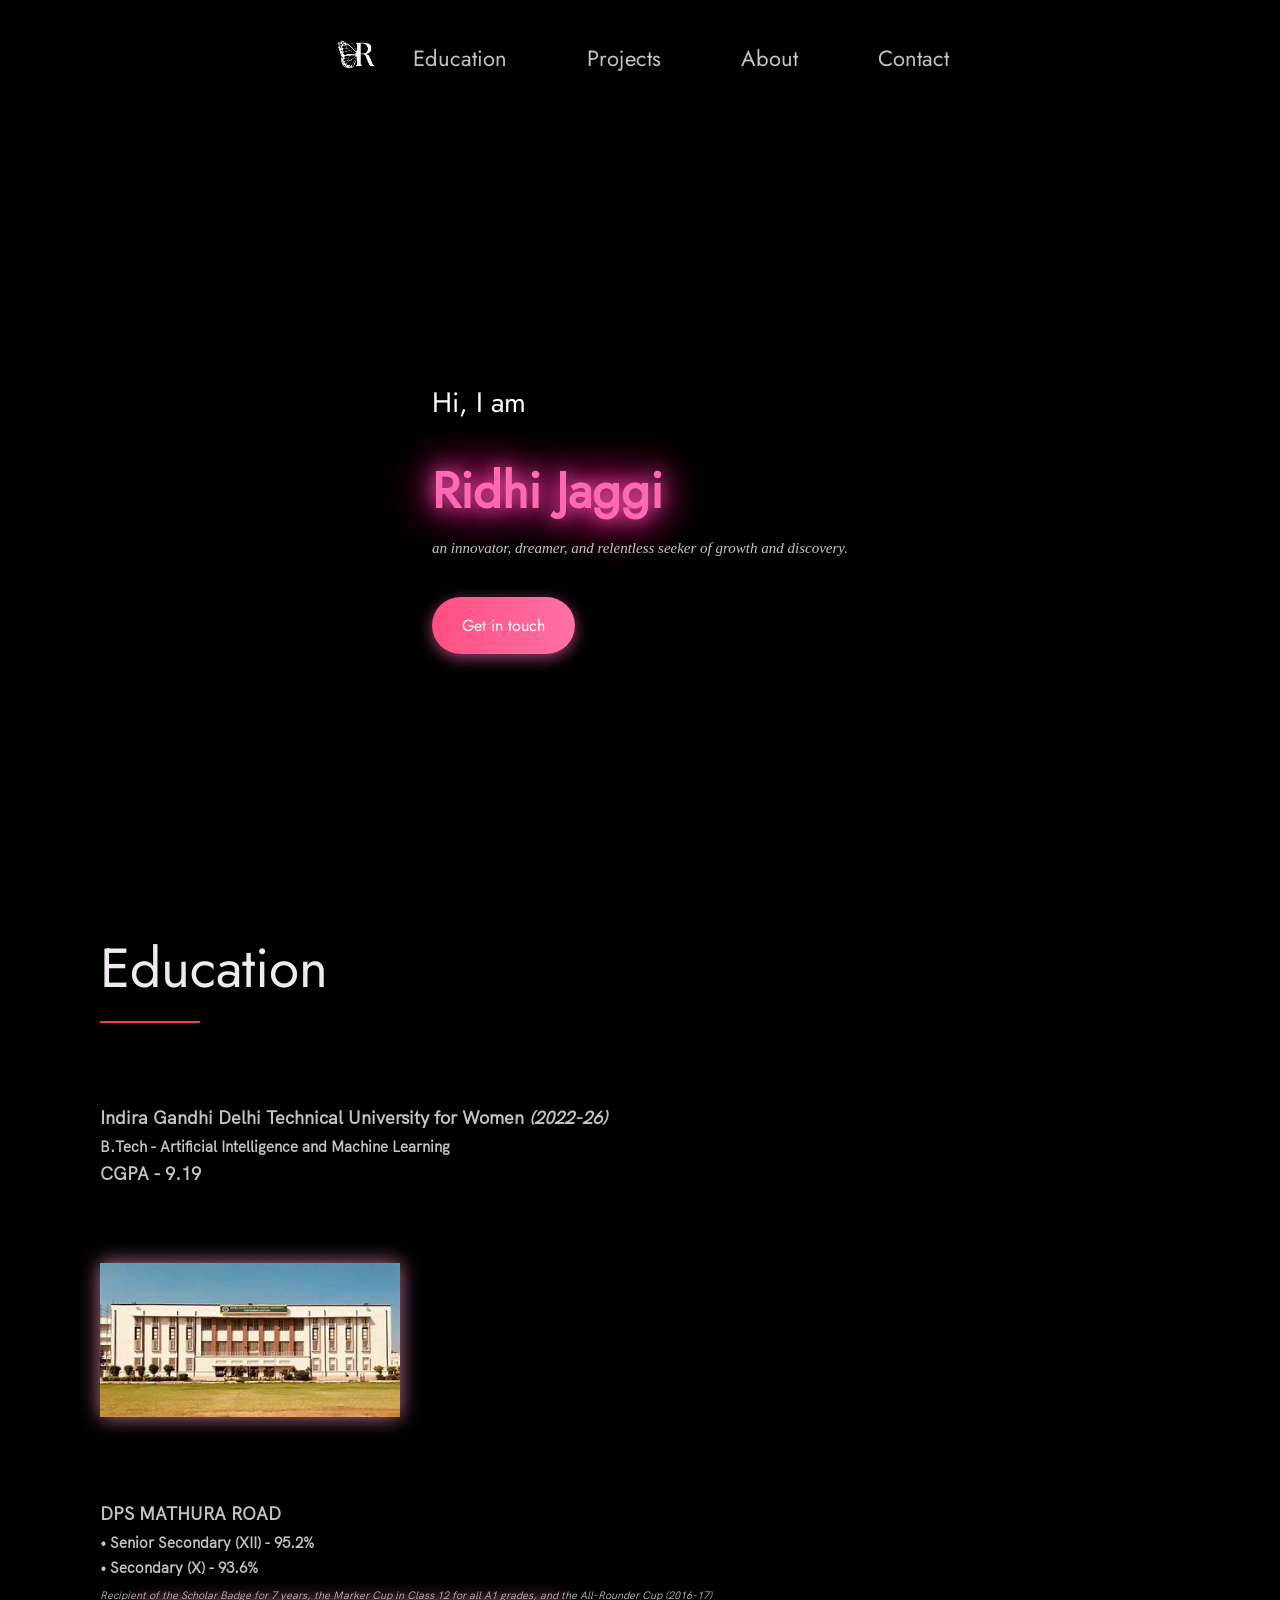
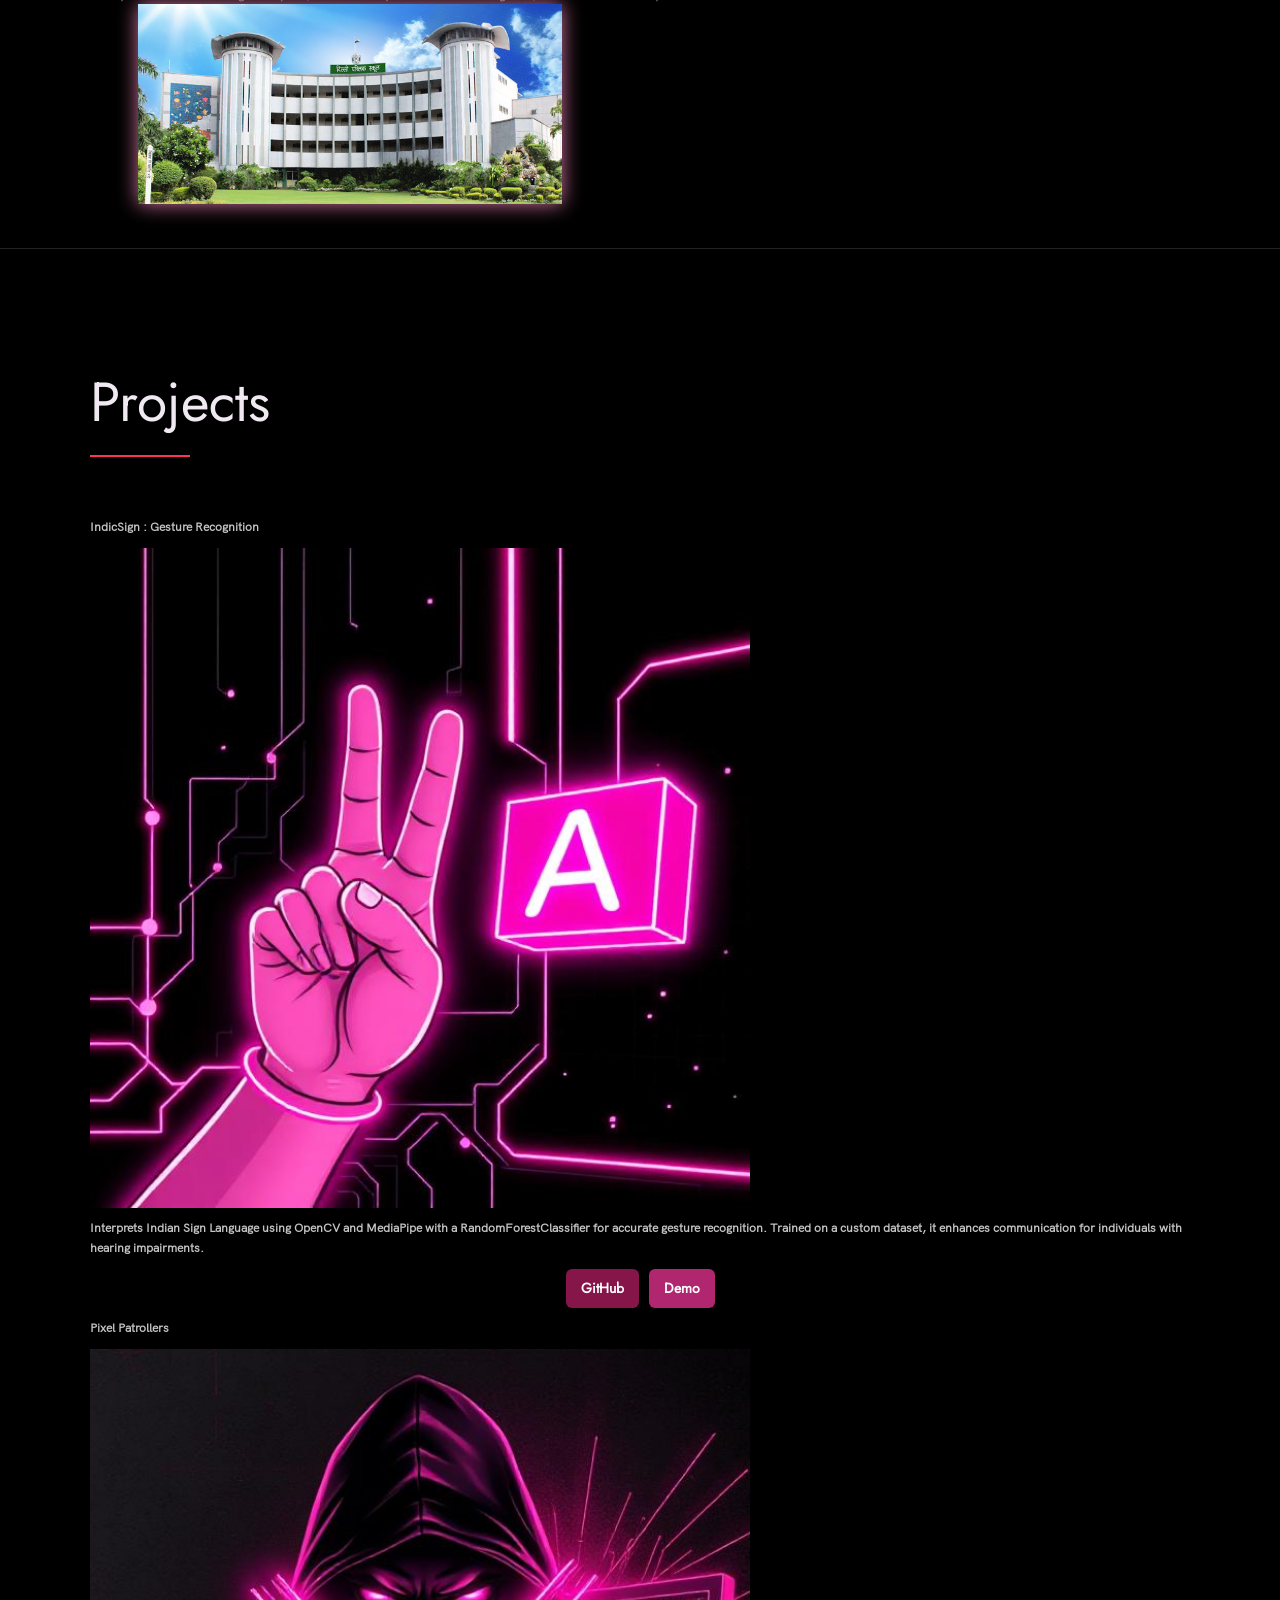
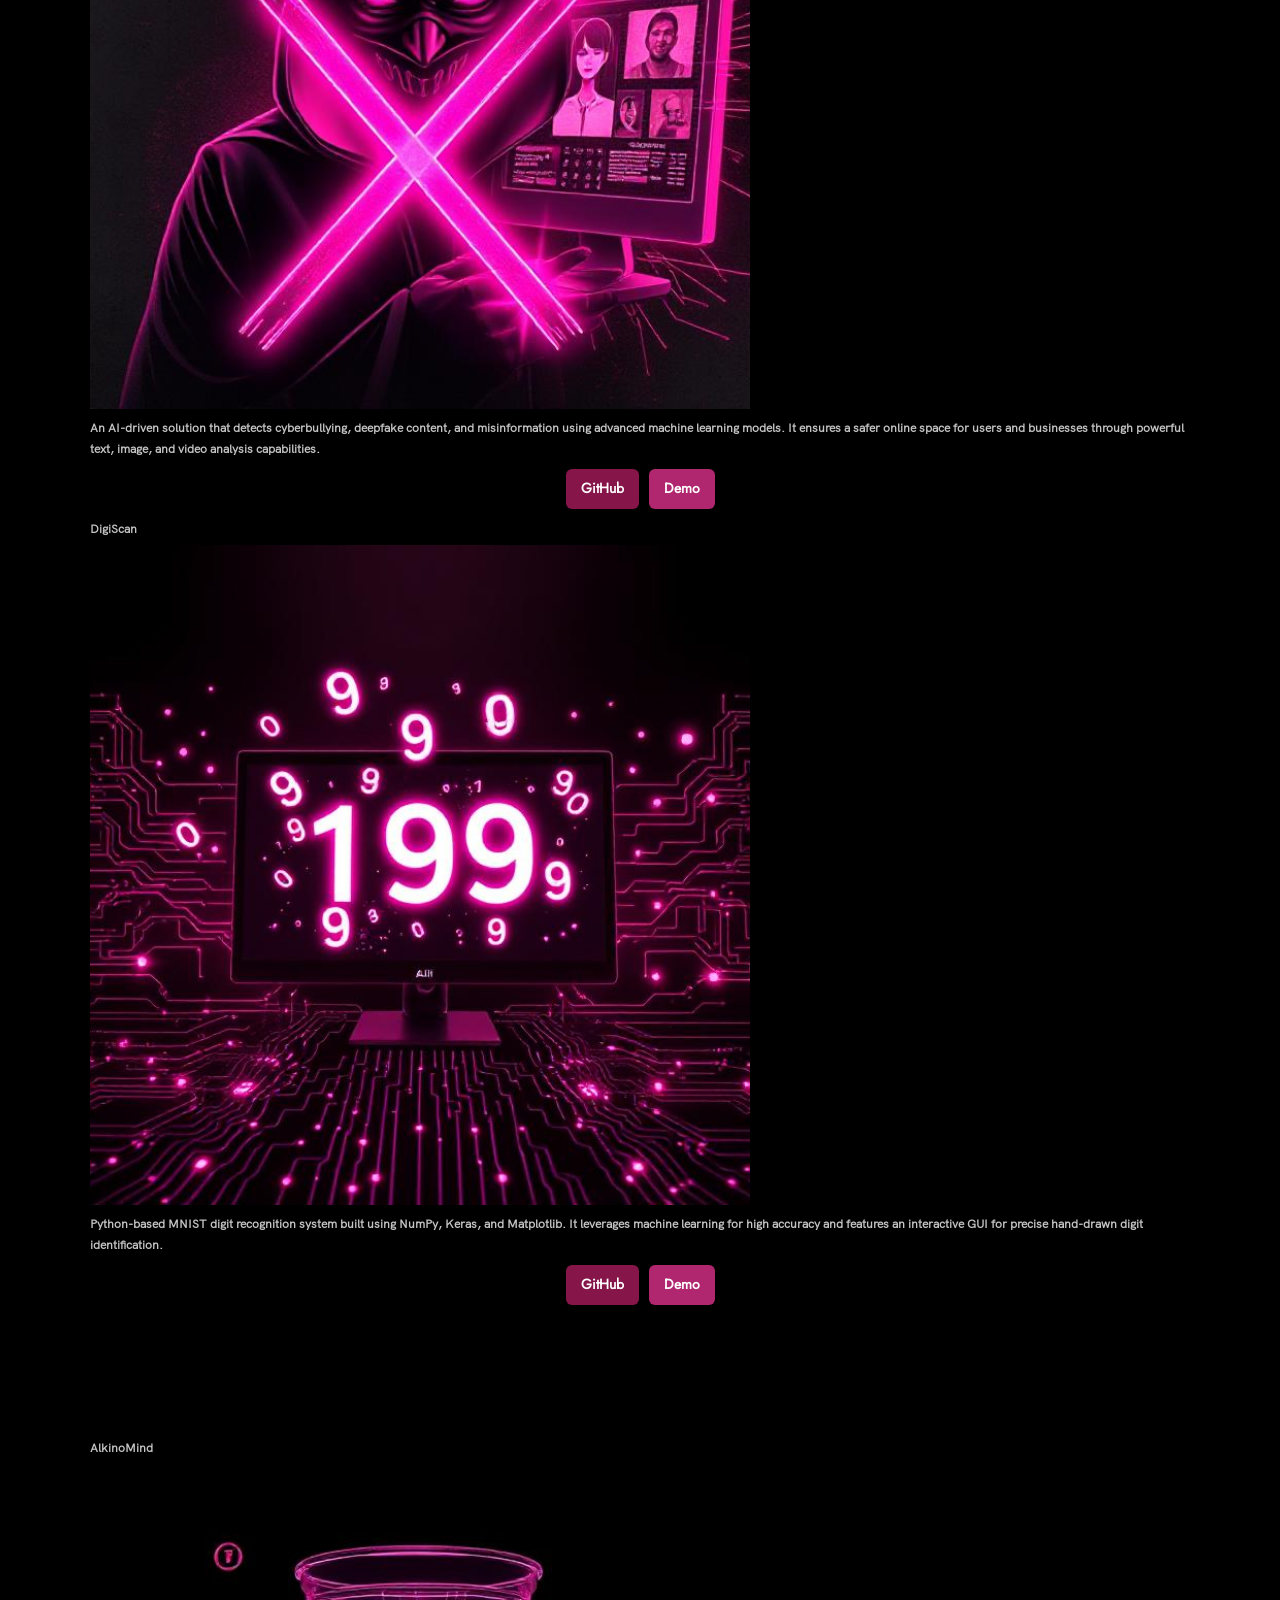
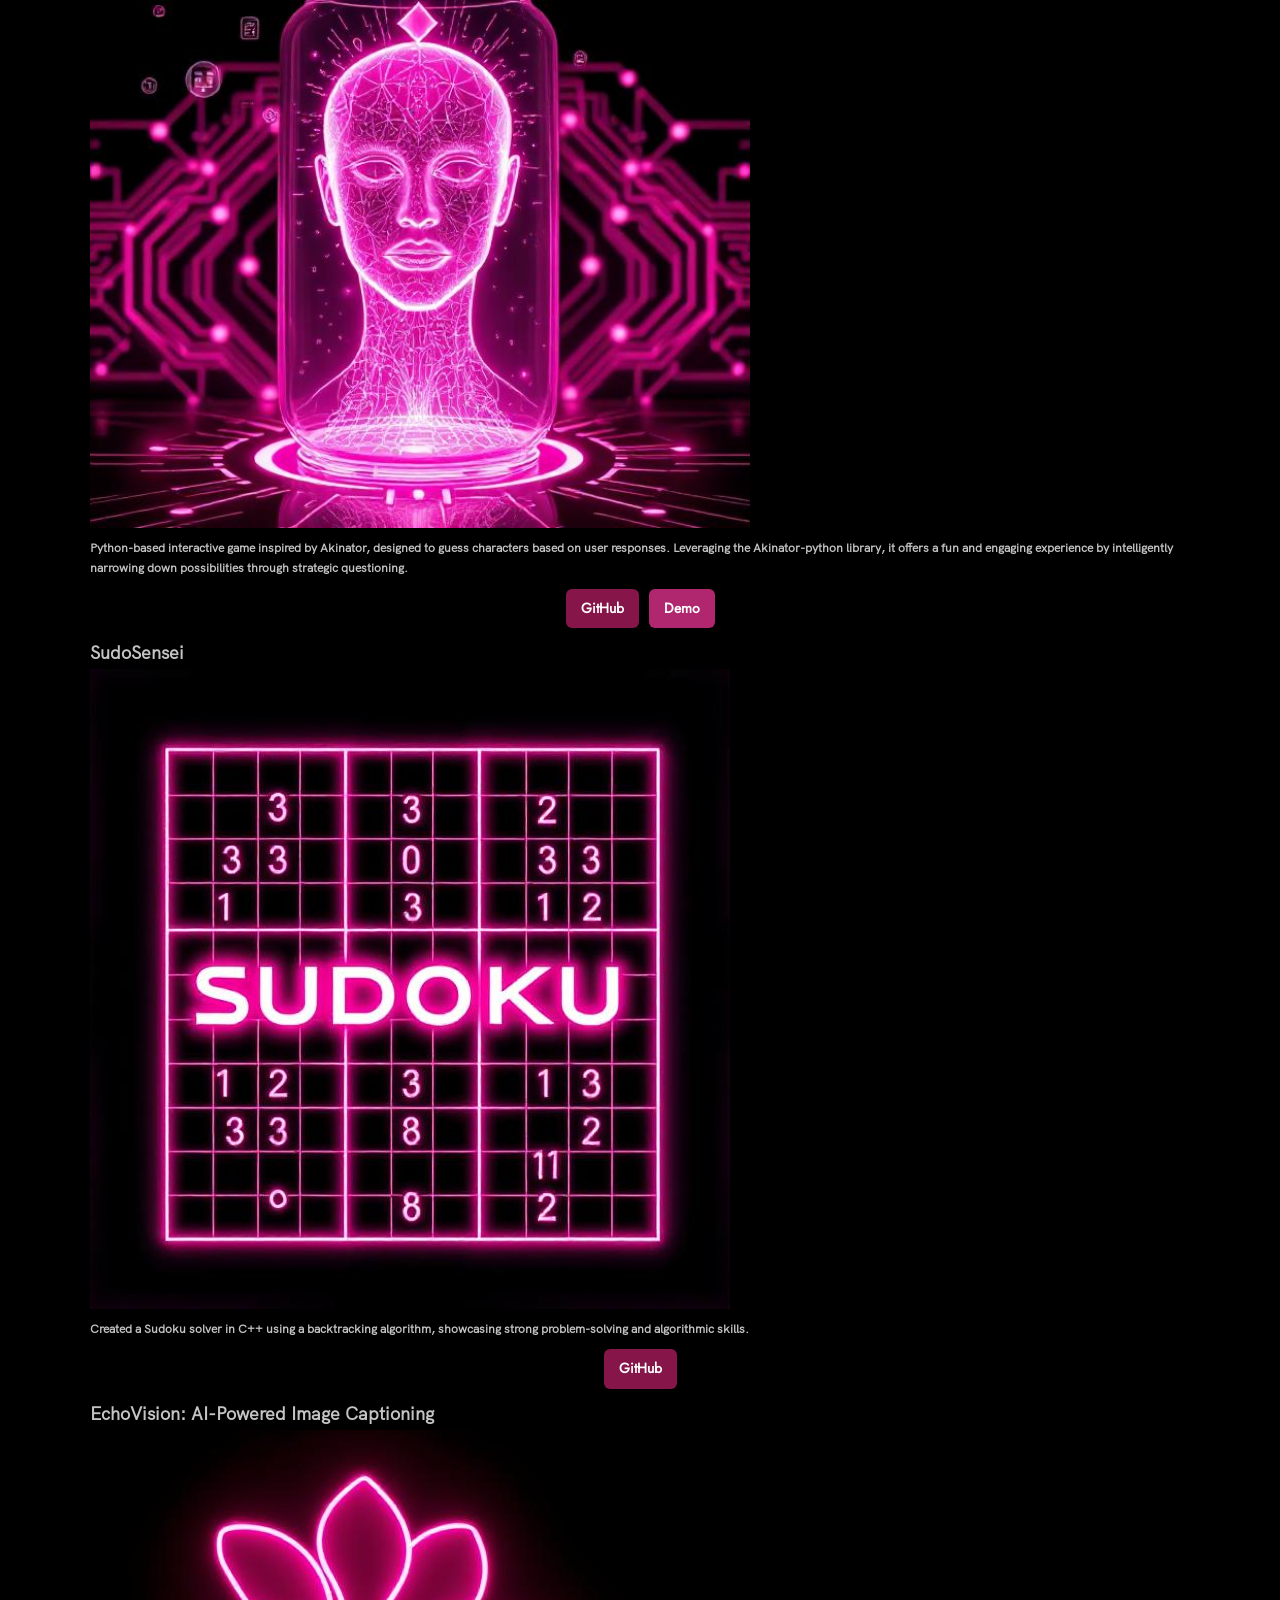
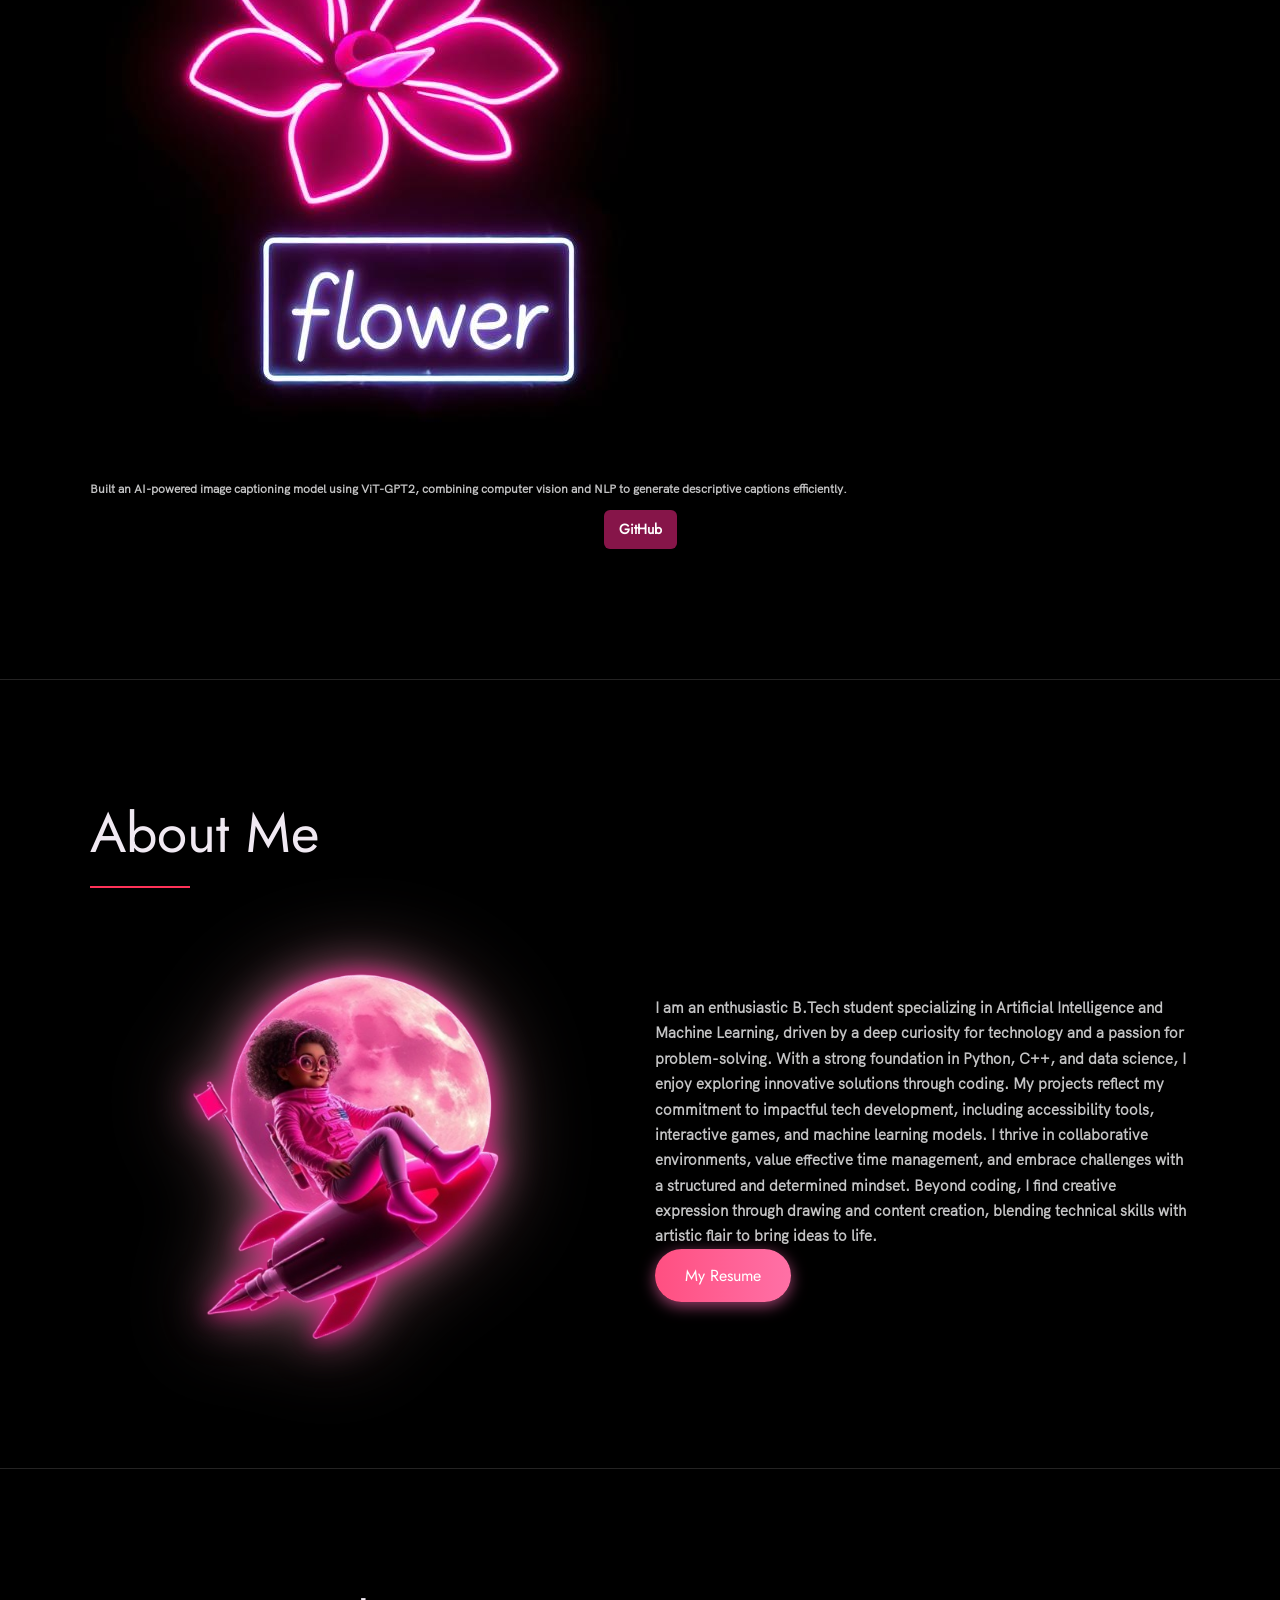
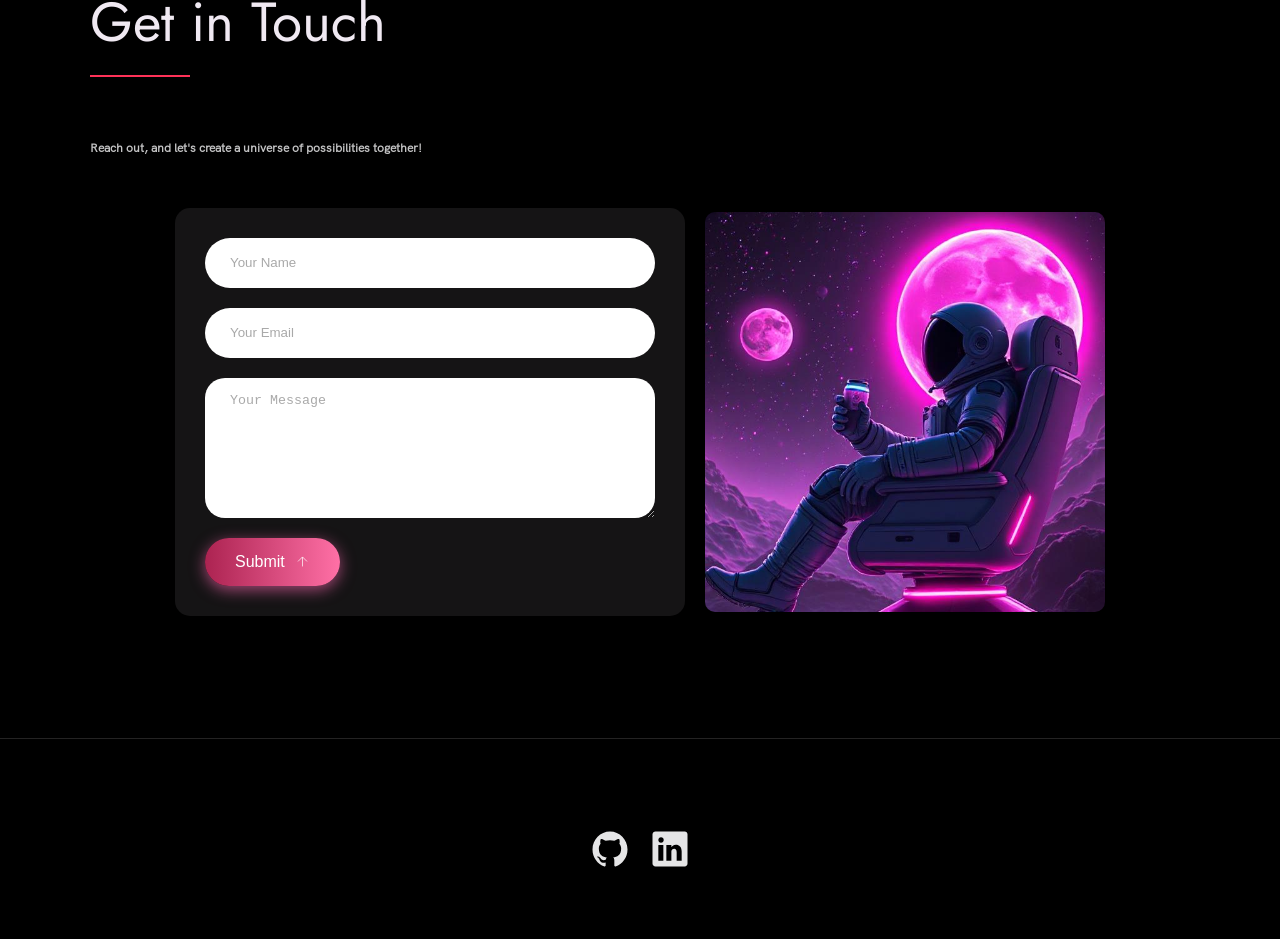
<file: main.html>
<!DOCTYPE html>
<html lang="en">

<head>
  <meta charset="UTF-8" />
  <meta name="viewport" content="width=device-width, initial-scale=1.0" />
  
 
  <title>
    Ridhi Jaggi | portfolio
  </title>

  <meta name="description" content="An AI enthusiast passionate about building solutions that make a real difference."> 
  <meta name="keywords" content="Put your name, skills and some coding keywords" />
  <link rel="stylesheet" href="index.css" />
</head>

<body>

  <!-- ***** Header ***** -->

  <header class="header" role="banner" id="top">
    <div class="row">
      <nav class="nav" role="navigation">
        <ul class="nav__items">
          <li class="nav__logo">
            
                <img src="images/logo.png" alt="Logo" class="logo">
            
          </li>
          <li class="nav__item"><a href="#services-section" class="nav__link">Education</a></li>
          <li class="nav__item"><a href="#clients" class="nav__link">Projects</a></li>
          <li class="nav__item"><a href="#about" class="nav__link">About</a></li>
          <li class="nav__item"><a href="#contact" class="nav__link">Contact</a></li>
        </ul>
      </nav>
    </div>
 
 
    <div class="header__text-box row">
      <div class="header__text">
        <p style="color: white;">Hi,  I am </p>

        <h1 class="heading-primary" id="animated-name">
          <span>Ridhi Jaggi</span>
      </h1>
     
      <p style="font-size: 15px; font-style: italic; font-family: cursive;">
        an innovator, dreamer, and relentless seeker of growth and discovery.
      </p>
      
        <a href="#contact" 
        style="
        display: inline-block;
        padding: 15px 30px;
        font-size: 16px;
        color: #fff;
        text-decoration: none;
        border-radius: 50px;
        background: linear-gradient(270deg, #ff70a6, #ff4f81);
        box-shadow: 0 4px 15px rgba(255, 105, 180, 0.6);
        transition: all 0.3s ease-in-out;
        border: none;
        cursor: pointer;"
        onmouseover="this.style.transform='scale(1.1)'"
        onmouseout="this.style.transform='scale(1)'">
        Get in touch
     </a>
     
      </div>
    </div>
  </header>

  <main role="main">

    <!-- ***** Work ***** -->
   
      <section id="services-section">
          <div class="services">
              <h2>Education</h2>
          </div>
  
          <div class="container">
             <!-- Vertical line -->
      <div class="vertical-line"></div>
      <!-- Box -->
       
              <div class="elem black left line1">
                  <div class="element1">
                      <h4>Indira Gandhi Delhi Technical University for Women <i>(2022-26)</i></h4>
                      <h5><i class="ri-arrow-right-up-line"></i> B.Tech - Artificial Intelligence and Machine Learning</h5>
                      <h4>CGPA - 9.19</h4>
                  </div>
                  <div class="element2">
                    <img src="images/igdtuw.jpeg" 
                    alt="IGDTUW" 
                    style="width: 300px; height: 300px; filter: drop-shadow(0 0 10px rgb(192, 116, 151)); border-radius: 20px;">
                        


                  </div>
              </div>
  
              <div class="elem black right line1">  
                  <div class="element1 element-black">
                      <h4><b>DPS MATHURA ROAD</b></h4>
                      <h5>• Senior Secondary (XII) - 95.2%</h5>
                      <h5>• Secondary (X) - 93.6%</h5>
                      <div style="font-size: 0.6em; font-style: italic; margin-top: 5px;">
                          Recipient of the Scholar Badge for 7 years, the Marker Cup in  Class 12 for all A1 grades, 
                          and the All-Rounder Cup (2016-17)
                      </div>
                      
                  </div>
  
                  <div class="element2 imgbox">
                      <img src="images/dps.jpg" alt="" style="width: 500px; height: 200px;filter: drop-shadow(0 0 10px rgb(211, 115, 160)); border-radius: 20px;  ">
                  </div>
              </div>
          </div>
      </section>
 
  

    
    <!-- ***** Projects ***** -->

    <section class="client" id="clients">
      <div class="row">
        <h2>Projects</h2>
        <div class="client__logos">
          <div class="card-container">

            <div class="card socialMedia">
              <div class="card socialMedia">
    <div class="content">
        <h6>IndicSign : Gesture Recognition</h6>
        <img src="images/indicsign.jpg" alt="IndicSign" style="width: 60%; margin-top: 10px;">
        <h6>Interprets Indian Sign Language using OpenCV and MediaPipe with a RandomForestClassifier for accurate gesture recognition. Trained on a custom dataset, it enhances communication for individuals with hearing impairments.</h6>
        <div class="button-container" style="display: flex; gap: 10px; justify-content: center; position: relative; top: -10px;"> 
            <a href="https://github.com/RIDHIJ-19/Indian_Sign_Language" class="btn github-btn" target="_blank">GitHub</a>
            <a href="https://drive.google.com/file/d/1ip8d4NJDdsUz1BJOQ8EAsz6bWUCMXd_w/view" class="btn" target="_blank">Demo</a>
        </div>
    </div>
</div>

          </div>
          
          
            <div class="card email">
              <div class="content">
                <h6>Pixel Patrollers  </h6>
                <img src="images/pixelpatroller.jpg" alt="pixelpatroller" style="width: 60%; margin-top: 10px;"> 
              <h6>An AI-driven solution that detects cyberbullying, deepfake content, and misinformation using advanced machine learning models. It ensures a safer online space for users and businesses through powerful text, image, and video analysis capabilities.</h6>
                <div class="button-container" style="display: flex; gap: 10px; justify-content: center; position: relative; top: -10px;"> 
                    <a href="https://github.com/RIDHIJ-19/Pixel-Patroller/tree/main" class="btn github-btn" target="_blank">GitHub</a>
                    <a href="https://www.youtube.com/watch?v=m9fEF81ndqU" class="btn" target="_blank">Demo</a>
                </div>
            </div>
            </div>
            <div class="card seo">
                <div class="content">
                    <h6> DigiScan  </h6>
                    <img src="images/digiscan.jpg" alt="digiscan" style="width: 60%; margin-top: 5px;">
                    <h6>Python-based MNIST digit recognition system built using NumPy, Keras, and Matplotlib. It leverages machine learning for high accuracy and features an interactive GUI for precise hand-drawn digit identification.</h6>
                <div class="button-container" style="display: flex; gap: 10px; justify-content: center; position: relative; top: -10px;"> 
                    <a href="https://github.com/RIDHIJ-19/Normid-DigiScan" class="btn github-btn" target="_blank">GitHub</a>
                    <a href="https://drive.google.com/file/d/1WFYzPdo0f70m-COGTUyQcTAUHTrxTMdb/view" class="btn" target="_blank">Demo</a>
                </div>
                </div>
                
            </div>
      
        </div>
        </div>

        <br> </br>
        <br> </br>
        <div class="client__logos">
          <div class="card-container">

            <div class="card socialMedia">
                <div class="content">
                    <h6> AlkinoMind</h6>
                     
                      <img src="images/alkinomind.jpg" alt="IndicSign" style="width: 60%; margin-top: 10px;">
                      <h6> Python-based interactive game inspired by Akinator, designed to guess characters based on user responses. Leveraging the Akinator-python library, it offers a fun and engaging experience by intelligently narrowing down possibilities through strategic questioning.</h6>
                      <div class="button-container" style="display: flex; gap: 10px; justify-content: center; position: relative; top: -10px;"> 
                          <a href="https://github.com/RIDHIJ-19/AlkinoMind" class="btn github-btn" target="_blank">GitHub</a>
                          <a href="https://drive.google.com/file/d/1uCPbZX0-8PwiAoiQbHEP1GnyQbx8MMQK/view" class="btn" target="_blank">Demo</a>
                      </div>
                  </div>
            </div>
            <div class="card email">
                <div class="content">
                    <h4>SudoSensei </h4>
                    <img src="images/sudoku.jpg" alt="sudoku">
                    <h6> Created a Sudoku solver in C++ using a backtracking algorithm, showcasing strong problem-solving and
                      algorithmic skills.</h6>
                    <div class="button-container" style="display: flex; gap: 10px; justify-content: center; position: relative; top: -10px;"> 
                        <a href="https://github.com/RJ-19/Sudoku-solver/tree/main" class="btn github-btn" target="_blank">GitHub</a>
                        
                    </div>
                </div>
            </div>
            <div class="card seo">
                <div class="content">
                  <h4>EchoVision: AI-Powered Image Captioning </h4>
                  <img src="images/txt-img.jpg" alt="echovision">
                  <h6> Built an AI-powered image captioning model using ViT-GPT2, combining computer vision and NLP to generate descriptive captions efficiently.</h6>
                  <div class="button-container" style="display: flex; gap: 10px; justify-content: center; position: relative; top: -10px;"> 
                      <a href="https://github.com/RIDHIJ-19/echovision" class="btn github-btn" target="_blank">GitHub</a>
                      
                  </div>
                
            </div>
      
        </div>
        </div>
      </div>
    </section>

    <!-- ***** About ***** -->

    <section class="about" id="about">
      <div class="row">
      <h2>About Me</h2>
      <div class="row about__content">
        <div class="about__photo-container">
          <img class="about__photo" src="./images/explore-img.png" alt="My Photo" style="width: 400px; height: 400px;" />
        </div>
    
        <div class="about__text">
          
          <h5>
            I am an enthusiastic B.Tech student specializing in Artificial Intelligence and Machine Learning, driven by a deep curiosity for technology and a passion for problem-solving. With a strong foundation in Python, C++, and data science, I enjoy exploring innovative solutions through coding. My projects reflect my commitment to impactful tech development, including accessibility tools, interactive games, and machine learning models. I thrive in collaborative environments, value effective time management, and embrace challenges with a structured and determined mindset. Beyond coding, I find creative expression through drawing and content creation, blending technical skills with artistic flair to bring ideas to life.
          </h5>
          <h4>                                 </h4>
          
            <button style="
    display: inline-block;
    padding: 15px 30px;
    font-size: 16px;
    color: #fff;
    text-decoration: none;
    border-radius: 50px;
    background: linear-gradient(270deg, #ff70a6, #ff4f81);
    box-shadow: 0 4px 15px rgba(255, 105, 180, 0.6);
    transition: all 0.3s ease-in-out;
    border: none;
    cursor: pointer;
">
    <a href="https://drive.google.com/file/d/1d6pAjJjbPt4ZOVnyPljrlcShW5Mu3j4g/view?usp=sharing"  
       style="text-decoration: none; color: #fff; display: inline-block; width: 100%;" 
       target="_blank">
       My Resume
    </a>
</button>
 
      </div>
    </section>
    
 
  <!-- ***** Contact ***** -->
<section class="contact" id="contact">
  <div class="row">
    <h2>Get in Touch</h2>
    <h6 class="typing-effect">Reach out, and let's create a universe of possibilities together!</h6>


    <div class="contact-container">
      <div class="contact-box">
        <form action="https://api.web3forms.com/submit" method="POST" class="contact-left">
          <input type="hidden" name="access_key" value="fe2c39fd-4ecb-44b3-9f71-a3944c5d92d8">  

          <input type="text" class="contact-inputs" name="name" placeholder="Your Name" required>
          <input type="email" class="contact-inputs" name="email" placeholder="Your Email" required>
          <textarea class="contact-inputs" name="message" placeholder="Your Message" required></textarea>

          <button type="submit">
            Submit <img src="images/arrow-up.svg" alt="Send">
          </button>
        </form>
      </div>

      <!-- Image is now outside .contact-box but still aligned to the right -->
      <img class="contact-image  " src="images/form.jpg" alt="astronaut">
    </div>

  </div>
</section>


  <!-- ***** Footer ***** -->

  <footer role="contentinfo" class="footer">
    <div class="row">
     
      <ul class="footer__social-links">
         
        <li class="footer__social-link-item">
          <a href="https://github.com/RIDHIJ-19/" title="Link to Github Profile">
            <img src="./images/github.svg" class="footer__social-image" alt="Github">
          </a>
        </li>
         
        <li class="footer__social-link-item">
          <a href="https://www.linkedin.com/in/ridhi-jaggi-657705259/">
            <img src="./images/linkedin.svg" title="Link to Linkedin Profile" class="footer__social-image" alt="Linkedin">
          </a>
        </li>
      </ul>

      
      
  </footer>

  <a href="#top" class="back-to-top" title="Back to Top">
    <img src="./images/arrow-up.svg" alt="Back to Top" class="back-to-top__image"/>
  </a>
  <script src="./index.js"></script>
</body>

</html>
</file>
<file: index.css>
/* --------------------------------------- */
/* ----- Basic Setup ----- */
/* --------------------------------------- */

@font-face {
    font-family: 'Hk Grotesk';
    font-style: normal;
    font-weight: 400;
    src: url('./fonts/HKGrotesk-Regular.woff') format('woff');
}

@font-face {
    font-family: 'Jost';
    font-style: normal;
    font-weight: 400;
    src: url('./fonts/Jost-Regular.ttf') format('woff');
}

* {
    margin: 0;
    padding: 0;
    box-sizing: inherit;
}

:root {
    --font-size-small: 1.8rem;
    --font-size-normal: 2.2rem;
    --font-size-medium: 2.8rem;
    --font-size-medium-1: 3.6rem;
    --font-size-large: 5.5rem;
    --font-size-huge: 7.5rem;
    --font-stack: 'Hk Grotesk', sans-serif;

    --line-height-normal: 1.7;
    --line-height-small: 1.2;

    --black: #000;
    --pink: #ff3258;
    --white: #f0e9f2;
    --white-1: #e5e5e6da;


    --container-max-width: 1180px;
    --container-normal-width: 800px;
    --container-medium-width: 700px; 
    --container-small-width: 500px;

    --gutter-huge: 12rem;
    --gutter-medium: 6rem;
    --gutter-normal: 3rem;
    --gutter-small-1: 2.5rem;
    --gutter-small: 2rem;

    --border-light: 1px solid rgb(36, 35, 35);
}

html {
    font-size: 62.5%; /* (16/10)*100 = 62.5% => 1rem = 10px */
    box-sizing: border-box;
    scroll-behavior: smooth;
}

@media(max-width: 1000px) {
    html {
        font-size: 52%;
    }
}

body {
    font-size: var(--font-size-small);
    font-family: var(--font-stack);
    font-weight: 400;
    color: var(--white-1);
    line-height: var(--line-height-normal);
    background: var(--black);
    overflow-x: hidden;
}

.row {
    max-width: var(--container-max-width);
    margin: 0 auto;
}

@media(max-width: 1340px) {
    .row {
        max-width: 1100px;
    }
}

@media(max-width: 1240px) {
    .row {
        padding: 0 var(--gutter-medium);
    }
}

@media(max-width: 600px) {
    .row {
        padding: 0 var(--gutter-normal);
    }
}

@media(max-width: 600px) {
    .row {
        padding: 0 var(--gutter-small);
    }
}

section {
    padding: var(--gutter-huge) 0;
    border-bottom: var(--border-light);
}

img {
    object-fit: contain;
    max-width: 100%;
}

/* --------------------------------------- */
/* ----- Headlines and Paragraphs ----- */
/* --------------------------------------- */
@keyframes typing {
    from {
        width: 0;
    }
    to {
        width: 100%;
    }
}

.typing-effect {
    display: inline-block; /* Ensures width affects text */
    overflow: hidden; /* Hides overflowing text */
    white-space: nowrap; /* Prevents wrapping */
    width: 0; /* Start hidden */
    animation: typing 3s steps(40, end) forwards; /* Typing effect */
}

h1,
h2,
h3 {
    font-family: 'Jost', sans-serif;
    font-weight: 400;
    line-height: var(--line-height-small);
    color: var(--white);
}

.heading-primary {
    line-height: 1;
    font-size: var(--font-size-huge);
    font-weight: 400;
}

@media(max-width: 900px) {
    .heading-primary {
        font-size: 6.5rem;
    }
}

h2 {
    font-size: var(--font-size-large);
    margin-bottom: var(--gutter-medium);
}

h2::after {
    content: '';
    display: block;
    height: 2px;
    width: 10rem;
    background: var(--pink);
    margin: var(--gutter-small) 0;
}

h3 {
    font-size: var(--font-size-medium-1);
    margin-bottom: var(--gutter-small);
}

@media(max-width: 500px) {
    .heading-primary {
        font-size: var(--font-size-large);
    }

    h2 {
        font-size: var(--font-size-medium-1);
    }

    h3 {
        font-size: var(--font-size-medium);
    }
}

p {
    margin: var(--gutter-small-1) 0;
}

@media(max-width: 900px) {
    p { 
        max-width: var(--container-small-width);
    }
}

/* --------------------------------------- */
/* ----- Buttons and Links ----- */
/* --------------------------------------- */

a {
    color: var(--white);
    font-weight: 400;
    font-family: 'Jost', sans-serif;
    transition: all .2s;
    outline: 2px solid transparent;
}

::-moz-focus-inner {
    border: 0;
}

button:focus,
a:focus {
    outline: 2px solid var(--pink);
}

body:not(.user-is-tabbing) button:focus,
body:not(.user-is-tabbing) a:focus {
    outline: none;
}

.link:hover {
    color: var(--pink);
}

.btn-cta {
    display: inline-block;
    padding: 1.5rem 3rem;
    font-size: 1.6rem;
    color: #fff;
    text-decoration: none;
    border-radius: 50px;
    background: linear-gradient(270deg, #ff70a6, #ff4f81);
    box-shadow: 0 4px 15px rgba(255, 105, 180, 0.6);
    transition: transform 0.3s ease-in-out, box-shadow 0.3s ease-in-out;
    border: none;
    cursor: pointer;
}

.btn-cta:hover,
.btn-cta:focus {
    transform: scale(1.06);
    box-shadow: 0 6px 25px rgba(255, 105, 180, 0.85);
}

.btn-cta--resume {
    margin-top: var(--gutter-small);
}

.link__text {
    position: relative;
    display: inline-block;
    padding: .6rem;
    color: inherit;
    text-decoration: none;
    border-bottom: 1px solid var(--pink);
}

.link__text::after {
    content: '';
    display: block;
    position: absolute;
    top: 0;
    left: 0;
    right: 100%;
    background: var(--white);
    height: 100%;
    z-index: -1;
    transition: all 0.2s cubic-bezier(1, 0.68, 0.16, 0.9);
}

.link__text:focus {
    outline: none;
}

.link__text:hover::after,
.link__text:focus:after {
    right: 0;
    background: var(--pink);
}

.link__text span {
    padding-left: 1rem;
    font-family: sans-serif;
}

/* ----- Back to Top ----- */

.back-to-top {
    position: fixed;
    bottom: 4rem;
    right: 4rem;
    display: flex;
    justify-content: center;
    align-items: center;
    height: 5.5rem;
    width: 5.5rem;
    background-color: var(--pink);
    border-radius: 50%;
    z-index: 10;
    visibility: hidden;
    transition: all .4s;
}

.back-to-top__image {
    height: 70%;
}

@media(max-width: 900px) {
    .back-to-top {
        right: 2rem;
    }
}

@media(max-width: 500px) {
    .back-to-top {
        right: 1rem;
    }
}

/* --------------------------------------- */
/* ----- Ship's Log Widget ----- */
/* --------------------------------------- */

.ship-log {
    position: fixed;
    top: 10rem;
    right: 2.4rem;
    z-index: 20;
    display: flex;
    flex-direction: column;
    align-items: flex-end;
    font-family: 'Courier New', ui-monospace, monospace;
}

.ship-log__toggle {
    display: flex;
    align-items: center;
    gap: 0.8rem;
    padding: 1rem 1.6rem;
    background: rgba(10, 4, 10, 0.75);
    color: var(--white);
    border: 1px solid rgba(255, 112, 166, 0.5);
    border-radius: 999px;
    font-family: inherit;
    font-size: 1.3rem;
    letter-spacing: 0.08em;
    cursor: pointer;
    backdrop-filter: blur(6px);
    transition: border-color 0.2s ease, transform 0.2s ease;
}

.ship-log__toggle:hover {
    border-color: rgba(255, 112, 166, 0.9);
    transform: translateY(-2px);
}

.ship-log__dot {
    width: 8px;
    height: 8px;
    border-radius: 50%;
    background: var(--pink);
    box-shadow: 0 0 8px 2px rgba(255, 50, 88, 0.8);
    animation: shipLogPulse 1.8s ease-in-out infinite;
}

@keyframes shipLogPulse {
    0%, 100% { opacity: 1; }
    50% { opacity: 0.35; }
}

.ship-log__panel {
    margin-top: 1rem;
    width: 320px;
    max-width: calc(100vw - 4.8rem);
    padding: 1.6rem 1.8rem;
    background: rgba(8, 3, 10, 0.82);
    border: 1px solid rgba(255, 112, 166, 0.35);
    border-radius: 12px;
    box-shadow: 0 12px 40px rgba(0, 0, 0, 0.45);
    backdrop-filter: blur(8px);
}

.ship-log__header {
    display: flex;
    justify-content: space-between;
    align-items: center;
    font-size: 1.1rem;
    letter-spacing: 0.1em;
    color: rgba(255, 255, 255, 0.55);
    margin-bottom: 1rem;
}

.ship-log__stardate {
    color: var(--pink);
}

.ship-log__cursor {
    display: inline-block;
    margin-left: 2px;
    color: var(--pink);
    animation: shipLogBlink 1s steps(1) infinite;
}

@keyframes shipLogBlink {
    50% { opacity: 0; }
}

.ship-log__entry {
    font-size: 1.35rem;
    line-height: 1.6;
    color: var(--white-1);
    min-height: 6.4em;
    margin: 0 0 1.2rem;
}

.ship-log__next {
    background: none;
    border: none;
    padding: 0;
    color: var(--pink);
    font-family: inherit;
    font-size: 1.2rem;
    letter-spacing: 0.04em;
    cursor: pointer;
    opacity: 0.85;
    transition: opacity 0.2s ease;
}

.ship-log__next:hover {
    opacity: 1;
}

@media (max-width: 700px) {
    .ship-log {
        top: 8.5rem;
        right: 1.2rem;
    }

    .ship-log__panel {
        width: calc(100vw - 2.4rem);
    }
}

/* --------------------------------------- */
/* ----- Navigation ----- */
/* --------------------------------------- */

.nav {
    display: flex;
    justify-content: flex-end;
    padding: var(--gutter-normal) 0;
}

.nav__items {
    display: flex;
    list-style: none;
}

.nav__item:not(:last-child) {
    margin-right: var(--gutter-medium);
}

@media(max-width: 500px) {
    .nav {
        justify-content: center;
    }
}

@media(max-width: 400px) {
    .nav__item:not(:last-child) {
        margin-right: var(--gutter-normal);
    }
}

@media(max-width: 300px) {
    .nav {
        font-size: var(--font-size-small);
    }
}

.nav__link {
    position: relative;
    display: inline-block;
    padding: 1rem 0;
    text-decoration: none;
    color: inherit;
    transition: all .2s;
}

.nav__link::after {
    content: '';
    position: absolute;
    bottom: 0;
    left: 0;
    right: 100%;
    display: inline-block;
    height: 1rem;
    background: var(--white);
    transition: all 0.25s cubic-bezier(1, 0.68, 0.16, 0.9);
}

.nav__link:hover {
    color: var(--pink);
}

.nav__link:hover::after {
    right: 0;
    height: 2px;
    background: var(--pink);
}

/* --------------------------------------- */
/* ----- Header ----- */
/* --------------------------------------- */

.header {
    background: #000;
    min-height: 100vh;
    display: flex;
    flex-direction: column;
    overflow: hidden;
    font-size: var(--font-size-normal);
}

.hero-photo {
    position: absolute;
    inset: 0;
    width: 100%;
    height: 100%;
    background: linear-gradient(rgba(0,0,0, .2), rgba(0,0,0, .4)),
        url('./images/header.jpg');
    background-size: cover;
    background-position: center;
    background-repeat: no-repeat;
    transform: scale(1.08);
    z-index: 0;
    will-change: transform;
}

.header__text-box {
    flex: 1;
    display: flex;
    align-items: center;
}

.header__text p {
    margin: 1.5rem 0 3.5rem;
    max-width: var(--container-medium-width);
    font-family: 'Jost', sans-serif;
    font-size: var(--font-size-medium);
}

@media(max-width: 500px) {
    .header {
        text-align: center;
    }

    .header__text p {
        transform: scale(.8);
    }
}

/* --------------------------------------- */
/* ----- Work ----- */
/* --------------------------------------- */

.work__box {
    display: flex;
    align-items: center;
}

@media(max-width: 900px) {
    .work__box {
        align-items: initial;
        flex-direction: column-reverse;
    }
}

.work__box:not(:last-child) {
    margin-bottom: 25rem;
}

@media(max-width: 500px) {
    .work__box:not(:last-child) {
        margin-bottom: 20rem;
    }
}

.work__links {
    display: flex;
    align-items: center;
}

.work__text {
    flex: 0 0 30%;
}

.work__list {
    /* list-style-type: square; */
    list-style-position: inside;
    margin-bottom: var(--gutter-normal);
}

.work__code {
    display: block;
    height: 3rem;
    margin-left: var(--gutter-normal);
    transition: all .3s;
}

.work__code:hover {
    transform: scale(1.2);
}

.work__image-box {
    margin-bottom: var(--gutter-normal);
}

@media(min-width: 901px) {
    .work__image-box {
        flex: 1;
        margin: 0 0 0 10rem;
    }
}

@media(max-width: 900px) {
    .work__code {
        height: 4rem;
    }
}

/* --------------------------------------- */
/* ----- Clients ----- */
/* --------------------------------------- */

.client__logos {
    display: flex;
    justify-content: space-between;
     
}

.client__logo {
    height: 6.5rem;
    max-width: 18rem;
}

@media(max-width: 1240px) {
    .client__logos {
        overflow-x: scroll;
        padding: var(--gutter-normal);
    }

    .client__logo:not(:last-of-type) {
        margin-right: var(--gutter-medium);
    }
}
.project-grid {
    display: grid;
    grid-template-columns: repeat(auto-fit, minmax(300px, 1fr));
    gap: 4rem;
}

.project-card {
    background-color: #151415;
    border-radius: 16px;
    border: 1px solid rgba(255, 112, 166, 0.25);
    box-shadow: 0 20px 30px rgba(86, 3, 19, 0.2), 0 -10px 20px rgba(57, 2, 31, 0.15);
    transition: transform 0.35s ease, box-shadow 0.35s ease, border-color 0.35s ease;
    will-change: transform;
}

.project-card:hover {
    border-color: rgba(255, 112, 166, 0.7);
    box-shadow: 0 25px 45px rgba(255, 20, 100, 0.25);
}

.project-card__inner {
    display: flex;
    flex-direction: column;
    align-items: center;
    padding: 2.5rem 2rem;
    height: 100%;
    text-align: center;
}

.project-card__image {
    width: 70%;
    aspect-ratio: 1 / 1;
    object-fit: cover;
    border-radius: 10px;
    margin-bottom: 1.5rem;
}

.project-card__title {
    font-size: 1.9rem;
    margin-bottom: 1rem;
}

.project-card__desc {
    font-size: 1.3rem;
    line-height: 1.6;
    color: var(--white-1);
    margin-bottom: 1.5rem;
}

.project-card__tags {
    display: flex;
    flex-wrap: wrap;
    justify-content: center;
    gap: 0.8rem;
    list-style: none;
    margin-bottom: 1.5rem;
}

.project-card__tags li {
    font-size: 1.1rem;
    padding: 0.4rem 1rem;
    border-radius: 30px;
    background: rgba(255, 112, 166, 0.12);
    border: 1px solid rgba(255, 112, 166, 0.4);
    color: #ffb6d9;
}

.project-card__links {
    display: flex;
    flex-wrap: wrap;
    gap: 10px;
    justify-content: center;
    margin-top: auto;
}

.project-card__video {
    width: 100%;
    margin-top: 1.5rem;
    border-radius: 10px;
    overflow: hidden;
    aspect-ratio: 16 / 9;
}

.project-card__video iframe {
    width: 100%;
    height: 100%;
    border: 0;
}



/* --------------------------------------- */
/* ----- Publications ----- */
/* --------------------------------------- */

.publication-list {
    display: flex;
    flex-direction: column;
    gap: 3rem;
}

.publication-card {
    background-color: #151415;
    border-radius: 16px;
    border: 1px solid rgba(255, 112, 166, 0.25);
    box-shadow: 0 20px 30px rgba(86, 3, 19, 0.2), 0 -10px 20px rgba(57, 2, 31, 0.15);
    padding: 3rem;
    transition: border-color 0.35s ease, box-shadow 0.35s ease;
}

.publication-card:hover {
    border-color: rgba(255, 112, 166, 0.7);
    box-shadow: 0 25px 45px rgba(255, 20, 100, 0.25);
}

.publication-card__date {
    display: inline-block;
    font-size: 1.2rem;
    letter-spacing: 0.05em;
    text-transform: uppercase;
    color: #ffb6d9;
    margin-bottom: 1rem;
}

.publication-card__title {
    font-size: 2rem;
    margin-bottom: 1rem;
}

.publication-card__venue {
    font-size: 1.4rem;
    color: var(--white-1);
    margin: 0 0 1rem;
}

.publication-card__badge {
    display: inline-block;
    margin-left: 0.6rem;
    padding: 0.2rem 1rem;
    font-size: 1.1rem;
    border-radius: 30px;
    background: rgba(255, 112, 166, 0.12);
    border: 1px solid rgba(255, 112, 166, 0.4);
    color: #ffb6d9;
}

.publication-card__note {
    font-size: 1.3rem;
    font-style: italic;
    color: var(--white-1);
    margin: 0 0 1.5rem;
}

/* --------------------------------------- */
/* ----- About ----- */
/* --------------------------------------- */

.about__content {
    display: flex;
    flex-direction: row;
    align-items: center;  /* Align vertically */
    gap: 30px;  /* Adds space between image and text */
}

.about__photo-container {
    flex: 1;  /* Ensures photo takes appropriate space */
}

.about__text {
    flex: 1;  /* Ensures text takes equal space */
}

@media (max-width: 800px) {
    .about__content {
        flex-direction: column;
        align-items: initial;  /* Default layout for smaller screens */
    }
}

.about__photo {
    width: 400px;
    height: 400px;
    display: block;
    margin: auto;
    border-radius: 10px; /* Slightly rounded corners */

    /* Pink Neon Glow Effect */
    filter: drop-shadow(0 0 10px rgba(255, 20, 147, 0.8))  /* Deep pink */
            drop-shadow(0 0 20px rgba(255, 105, 180, 0.6)) /* Hot pink */
            drop-shadow(0 0 40px rgba(255, 182, 193, 0.4)); /* Light pink */

    /* Floating Animation */
    animation: floatImage 3s ease-in-out infinite;
}

/* Floating Effect */
@keyframes floatImage {
    0% { transform: translateY(0px); }
    50% { transform: translateY(-10px); } /* Moves up slightly */
    100% { transform: translateY(0px); }
}


/* --------------------------------------- */
/* ----- Contact ----- */
/* --------------------------------------- */

.contact__info {
    max-width: var(--container-medium-width);
}
.contact-container {
    background: none !important;
    background-color: transparent !important;
    display: flex; /* Aligns the form and image side by side */
    align-items: center; /* Vertically aligns both */
    justify-content: space-between; /* Pushes items to opposite sides */
    gap: 20px; /* Adds spacing between form and image */
    flex-wrap: wrap; /* Ensures responsiveness */
}

.contact-box {
    flex: 1; /* Allows the form to take available space */
    max-width: 50%; /* Prevents form from becoming too wide */
}

.contact-image {
    max-width: 40%; /* Controls image size */
    height: auto;
    border-radius: 10px; /* Optional: Adds smooth corners */
}

.contact-image {
    width: 400px; /* Adjust as needed */
    height: auto;
     
    animation: float 3s ease-in-out infinite; /* Floating effect */
}

/* Floating animation */
@keyframes float {
    0% { transform: translateY(0px); }
    50% { transform: translateY(-10px); } /* Moves up */
    100% { transform: translateY(0px); } /* Returns to original */
}

/* --------------------------------------- */
/* ----- Footer ----- */
/* --------------------------------------- */

.footer {
    text-align: center;
    padding: var(--gutter-medium) 0 var(--gutter-normal);
}

.footer__social-links {
    display: flex;
    justify-content: center;
    padding: var(--gutter-normal) 0;
    list-style: none;
}

.footer__social-link-item:not(:last-of-type) {
    margin-right: var(--gutter-small);
}

.footer__social-image {
    height: 4rem;
}

.footer__github-buttons {
    display: flex;
    justify-content: center;
}

.footer__github-buttons iframe {
    height: 2.5rem;
    width: 84px;
    transform: translateY(3px);
}

@media(max-width: 500px) {
    .footer {
        padding: var(--gutter-medium) 0;
    } 
}


.nav__items {
    display: flex;
    align-items: center;
    justify-content: space-between; /* Separates logo and links */
    list-style: none;
    margin: 0;
    padding: 0;
    width: 100%; /* Ensures full-width distribution */
}

.nav__logo {
    margin-right: auto; /* Forces logo to stay on the left */
}

.logo {
    height: 40px;  /* Adjust as needed */
    width: auto;
}

.nav__item {
    margin-left: 20px; /* Adds spacing between links */
}

 
.heading-primary {
    font-size: 5rem;       /* Big font */
    font-weight: bold;
    color: #ff69b4;        /* Pink text */
    text-shadow: 
        0 0 20px #ff69b4,   /* Outer glow */
        0 0 40px #ff1493,   /* Stronger pink glow */
        0 0 60px #ff1493;   /* Enhanced depth */
    
    display: inline-block; 
    white-space: nowrap; 
    overflow: visible;     /* Ensures no text cut-off */
    line-height: 1.2;      /* Increases spacing to prevent cutting */
}


#services-section {
    height: 100%;
    width: 100%;
    position: relative;
    padding: 35px 100px;
  }
  
  .services {
    display: flex;
    align-items: center;
    justify-content: flex-start;
    gap: 0 50px;
  }
  
  .services h3 {
    background-color: #83205a;
    font-size: 60px;
    padding: 5px;
    font-weight: 500;
    border-radius: 10px;
  }
  
  .services p {
    width: 50%;
  }

  .timeline {
    position: relative;
    width: 100%;
    padding: 40px 0;
    display: grid;
    grid-template-columns: 1fr 1fr;
    column-gap: 80px;
    row-gap: 6rem;
  }

  .timeline-line {
    position: absolute;
    top: 0;
    bottom: 0;
    left: 50%;
    width: 3px;
    transform: translateX(-50%);
    background: linear-gradient(180deg, transparent, var(--pink), transparent);
  }

  .timeline-item {
    position: relative;
  }

  .timeline-item--left {
    grid-column: 1;
    padding-right: 40px;
  }

  .timeline-item--right {
    grid-column: 2;
    padding-left: 40px;
  }

  .timeline-row-1 { grid-row: 1; }
  .timeline-row-2 { grid-row: 2; }
  .timeline-row-3 { grid-row: 3; }
  .timeline-row-4 { grid-row: 4; }

  .timeline-node {
    position: absolute;
    top: 8px;
    width: 18px;
    height: 18px;
    border-radius: 50%;
    background: var(--pink);
    box-shadow: 0 0 0 4px rgba(0, 0, 0, 1), 0 0 15px 4px rgba(255, 50, 88, 0.8);
  }

  .timeline-item--left .timeline-node {
    right: -40px;
    transform: translateX(50%);
  }

  .timeline-item--right .timeline-node {
    left: -40px;
    transform: translateX(-50%);
  }

  .timeline-node::after {
    content: '';
    position: absolute;
    inset: -6px;
    border-radius: 50%;
    border: 2px solid rgba(255, 50, 88, 0.5);
    animation: timelinePing 2.4s ease-out infinite;
  }

  @keyframes timelinePing {
    0% { transform: scale(0.8); opacity: 1; }
    100% { transform: scale(1.8); opacity: 0; }
  }

  .timeline-card__content h4 {
    font-size: 1.8rem;
    font-weight: 500;
    margin-bottom: 1.5rem;
    color: #ffb6d9;
    text-shadow: 0 0 10px rgba(255, 50, 136, 0.7), 0 0 22px rgba(255, 20, 100, 0.4);
  }

  .timeline-card__content h5 {
    display: flex;
    align-items: center;
    justify-content: flex-start;
    font-size: 1.5rem;
    gap: 15px;
    font-weight: 500;
    margin-bottom: 1rem;
  }

  .timeline-card__content h5 i {
    padding: 5px;
    background-color: #450426;
    font-size: 2rem;
    color: #fff;
    border-radius: 50%;
  }

  .timeline-card__list {
    list-style: none;
    margin-top: 1rem;
  }

  .timeline-card__list li {
    position: relative;
    padding-left: 20px;
    font-size: 1.4rem;
    line-height: 1.6;
    margin-bottom: 0.8rem;
  }

  .timeline-card__list li:last-child {
    margin-bottom: 0;
  }

  .timeline-card__list li::before {
    content: '';
    position: absolute;
    left: 0;
    top: 0.7em;
    width: 6px;
    height: 6px;
    border-radius: 50%;
    background: var(--pink);
  }

  @media (max-width: 700px) {
    .timeline {
      grid-template-columns: 1fr;
      row-gap: 4rem;
    }

    .timeline-line { left: 16px; }

    .timeline-item,
    .timeline-item--left,
    .timeline-item--right {
      grid-column: 1;
      padding-left: 46px;
      padding-right: 0;
    }

    .timeline-row-1,
    .timeline-row-2,
    .timeline-row-3,
    .timeline-row-4 {
      grid-row: auto;
    }

    .timeline-item--left .timeline-node,
    .timeline-item--right .timeline-node {
      left: 16px;
      right: auto;
      transform: translateX(-50%);
    }
  }

  /* github and dem0*/
  .button-container {
    display: flex;
    gap: 10px;
    justify-content: center;
    margin-top: 20px;
}
.btn {
    padding: 8px 15px;  /* Smaller size */
    font-size: 14px;   /* Smaller text */
    font-weight: bold;
    color: white;
    background-color: #b02770;
    border: none;
    border-radius: 6px;
    text-decoration: none;
    display: inline-block;
    transition: 0.3s;
}
.btn:hover {
    background-color: #860e4c;
    transform: scale(1.05);
}
.github-btn {
    background-color: #861549;
}
.github-btn:hover {
    background-color: #1c1f23;
}
.btn--video {
    font-family: inherit;
    cursor: pointer;
}


/*  info form   */
/* Contact Container */
.contact-container {
    height: 50vh;
    display: flex;
    align-items: center;
    justify-content: center;
    background-color: #2b2b2b; /* Light black background */
    border-radius: 15px;
    padding: 40px;
    box-shadow: 0 4px 15px rgba(0, 0, 0, 0.3); 
}

/* Contact Form Box */
.contact-box {
    background-color: #151415;; /* Darker shade for contrast */
    padding: 30px;
    border-radius: 15px;
    width: 450px;  /* Box width */
}

/* Contact Left Section */
.contact-left {
    display: flex;
    flex-direction: column;
    align-items: flex-start;
    gap: 20px;
}

.contact-left-title h2 {
    font-weight: 600;
    color: #a363aa;
    font-size: 40px;
    margin-bottom: 5px;
}

.contact-left-title hr {
    border: none;
    width: 120px;
    height: 5px;
    background-color: #a363aa;
    border-radius: 10px;
    margin-bottom: 20px;
}

/* Input Fields */
.contact-inputs,
.contact-left textarea {
    width: 100%;  /* Ensures uniform width */
    height: 50px;
    border: none;
    outline: none;
    padding-left: 25px;
    font-weight: 500;
    color: #666;
    border-radius: 50px;
}

.contact-left textarea {
    height: 140px; /* Taller for message box */
    padding-top: 15px;
    border-radius: 20px;
}

.contact-inputs:focus,
.contact-left textarea:focus {
    border: 2px solid #8b1a3e;
}

.contact-inputs::placeholder,
.contact-left textarea::placeholder {
    color: #a9a9a9;
}

/* Button Styling */
.contact-left button {
    display: flex;
    align-items: center;
    padding: 15px 30px;
    font-size: 16px;
    color: #fff;
    gap: 10px;
    border: none;
    border-radius: 50px;
    background: linear-gradient(270deg, #ff70a6, #ac2351);
    cursor: pointer;
    box-shadow: 0 4px 15px rgba(255, 105, 180, 0.6); /* Initial pink glow */
    transition: all 0.3s ease-in-out;
}

.contact-left button:hover {
    box-shadow: 0 0 25px rgba(255, 105, 180, 0.9); /* Stronger pink glow on hover */
    transform: scale(1.05); /* Slightly enlarge for a smooth effect */
}

.contact-left button img {
    height: 15px;
}



/* Contact Right Section */
.contact-right img {
    width: 500px;
    height: auto;
    border-radius: 10px;
}

/* --------------------------------------- */
/* ----- Custom Cursor ----- */
/* --------------------------------------- */

.cursor-dot,
.cursor-ring {
    position: fixed;
    top: 0;
    left: 0;
    border-radius: 50%;
    pointer-events: none;
    z-index: 9999;
    opacity: 0;
}

body.has-custom-cursor .cursor-dot,
body.has-custom-cursor .cursor-ring {
    opacity: 1;
}

body.has-custom-cursor,
body.has-custom-cursor a,
body.has-custom-cursor button {
    cursor: none;
}

.cursor-dot {
    width: 8px;
    height: 8px;
    margin-left: -4px;
    margin-top: -4px;
    background: var(--pink);
}

.cursor-ring {
    width: 36px;
    height: 36px;
    margin-left: -18px;
    margin-top: -18px;
    border: 1.5px solid rgba(255, 112, 166, 0.6);
    transition: width 0.2s, height 0.2s, margin 0.2s, border-color 0.2s, background 0.2s;
}

.cursor-ring--active {
    width: 54px;
    height: 54px;
    margin-left: -27px;
    margin-top: -27px;
    border-color: rgba(255, 112, 166, 1);
    background: rgba(255, 112, 166, 0.08);
}

/* --------------------------------------- */
/* ----- Hero Canvas + Scroll Indicator ----- */
/* --------------------------------------- */

.header {
    position: relative;
}

.hero-canvas {
    position: absolute;
    top: 0;
    left: 0;
    width: 100%;
    height: 100%;
    z-index: 0;
    pointer-events: none;
    display: block;
}

.header .nav,
.header__text-box {
    position: relative;
    z-index: 1;
}

.header__greeting {
    color: #fff;
}

.header__tagline {
    font-size: 1.5rem;
    font-style: italic;
    font-family: cursive;
}

.scroll-indicator {
    position: absolute;
    bottom: 3rem;
    left: 50%;
    transform: translateX(-50%);
    width: 26px;
    height: 42px;
    border: 2px solid rgba(255, 255, 255, 0.5);
    border-radius: 20px;
    z-index: 1;
}

.scroll-indicator span {
    position: absolute;
    top: 8px;
    left: 50%;
    width: 4px;
    height: 8px;
    margin-left: -2px;
    background: var(--pink);
    border-radius: 2px;
    animation: scrollDot 1.6s infinite;
}

@keyframes scrollDot {
    0% { top: 8px; opacity: 1; }
    70% { top: 22px; opacity: 0; }
    100% { top: 22px; opacity: 0; }
}

@media (max-width: 700px) {
    .scroll-indicator {
        display: none;
    }
}

/* --------------------------------------- */
/* ----- Education Timeline (details) ----- */
/* --------------------------------------- */

.edu-honors {
    font-size: 0.6em;
    font-style: italic;
    margin-top: 5px;
}

/* --------------------------------------- */
/* ----- Scroll Reveal Base States ----- */
/* --------------------------------------- */

.reveal,
.reveal-left,
.reveal-right,
.reveal-up {
    will-change: transform, opacity;
}
</file>
